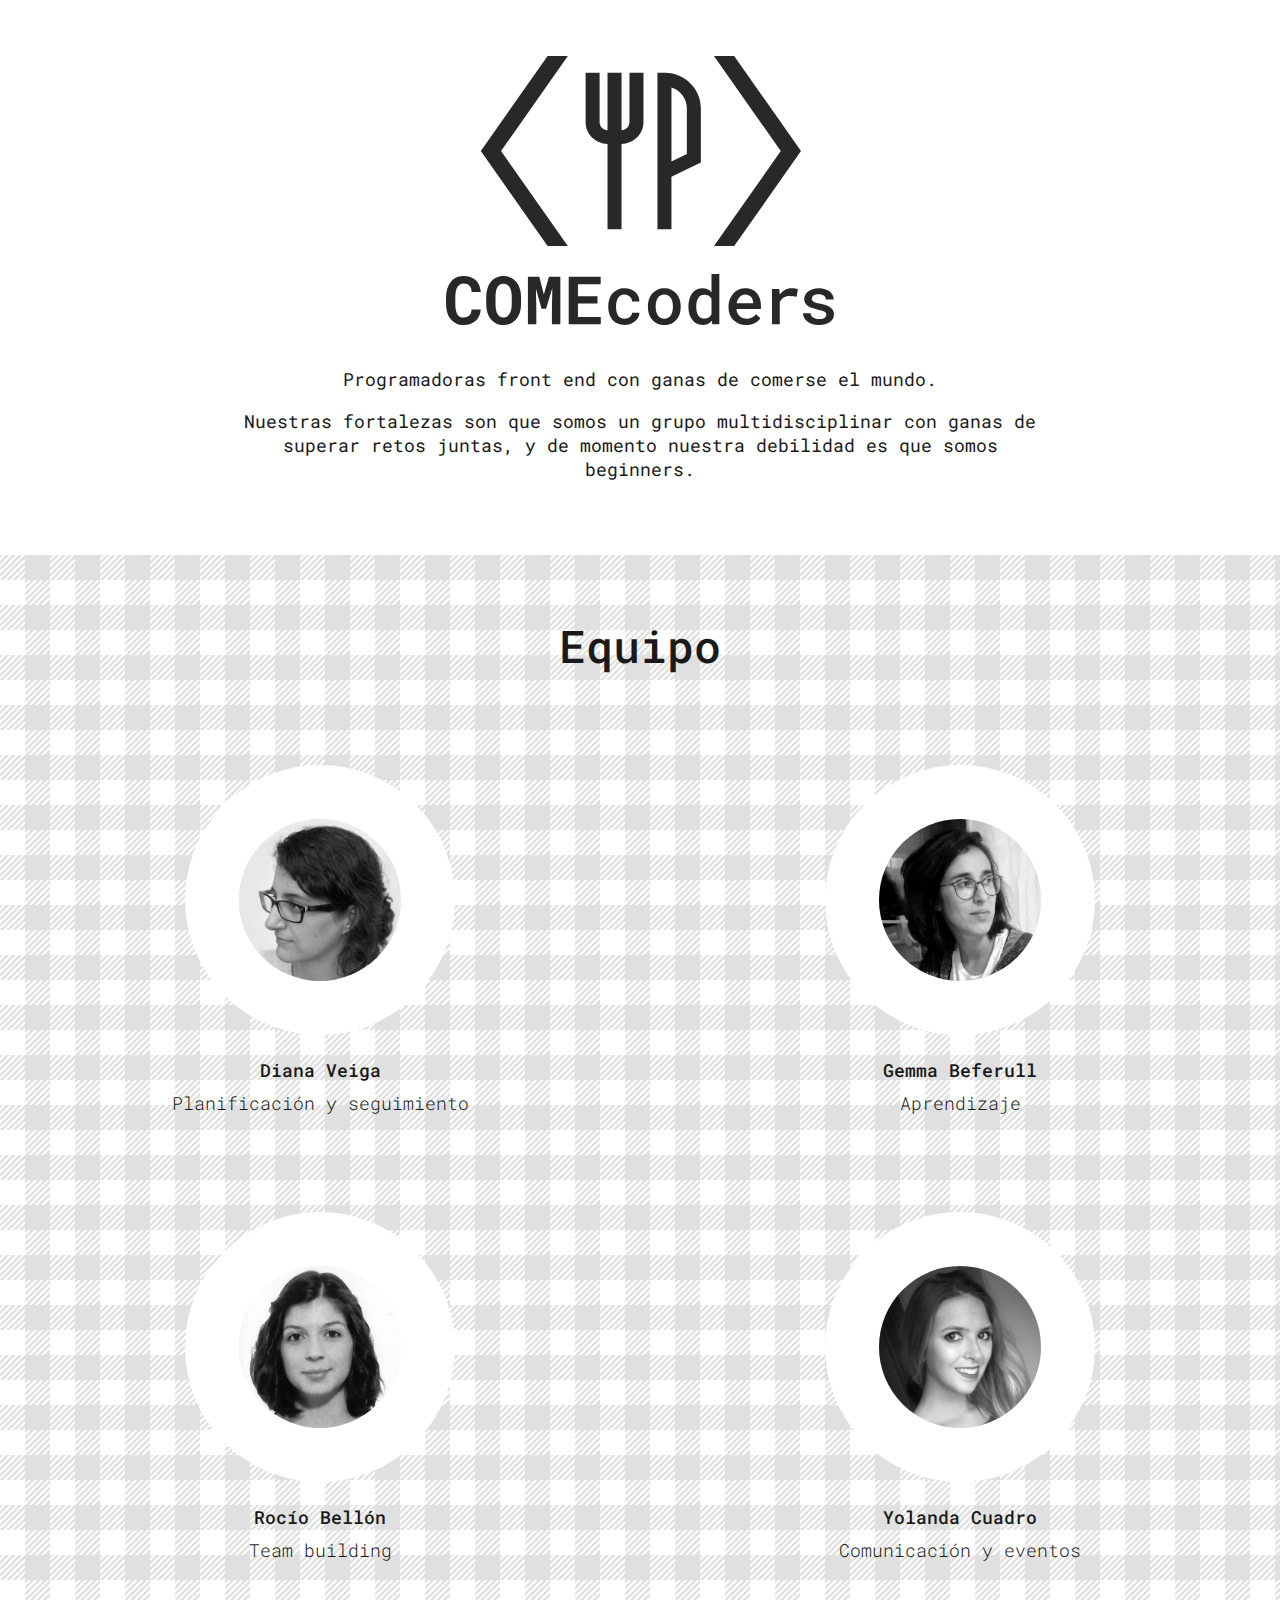
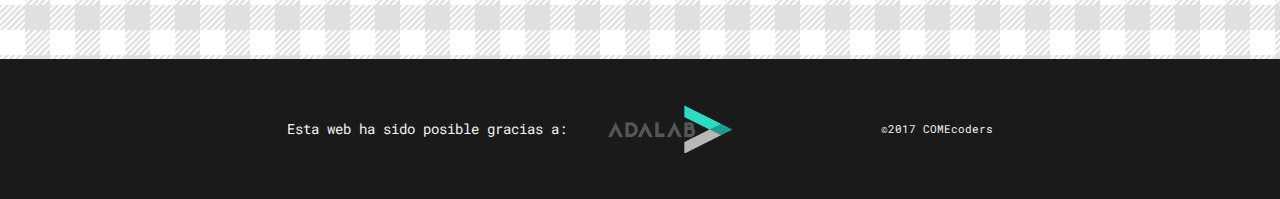
<file: index.html>
<!DOCTYPE html>
<html lang="es">
<head>
  <meta charset="utf-8">
  <meta name="viewport" content="width=device-width, initial-scale=1">
  <title>COMEcoders</title>
  <link href="https://fonts.googleapis.com/css?family=Roboto+Mono:300,400,500" rel="stylesheet">
  <link rel="stylesheet" href="css/style-a.css">
</head>


<body>
  <header>
    <div class="cabecera">
      <img src="img/logo-a.svg" alt="logoA" class="logo">
      <br>
      <div class="descripcion-equipo">
        <p>Programadoras front end con ganas de comerse el mundo.</p>
        <p>
          Nuestras fortalezas son que somos un grupo multidisciplinar con ganas de superar retos juntas, y de momento nuestra debilidad es que somos beginners.
        </p>
      </div>
    </div>
  </header>


  <section>
    <br>
    <h2 class="section-title"> Equipo </h2>
    <div class="flex">

      <div class="name">
        <a href="diana.html"> <img src="img/diana-small.png" alt="Imagen Diana"></a>
        <p class= "member-name">Diana Veiga</p>
        <p class= "member-rol">Planificación y seguimiento</p>
      </div>

      <div class="name">
        <a href="gemma.html">  <img src="img/gemma.png" alt="Imagen Gemma"></a>
        <p class= "member-name">Gemma Beferull</p>
        <p class= "member-rol">Aprendizaje</p>
      </div>

      <div class="name">
        <a href="rocio.html"> <img src="img/rocio.png" alt="Imagen Rocío"></a>
        <p class= "member-name"> Rocío Bellón</p>
        <p class= "member-rol">Team building</p>
      </div>

      <div class="name">
        <a href="yolanda.html">  <img src="img/yolanda.png" alt="Imagen Yolanda"></a>
        <p class= "member-name">Yolanda Cuadro</p>
        <p class= "member-rol">Comunicación y eventos</p>
      </div>
    </div>
  </section>


  <footer class="footer">
    <div class="thanks">
      <p>Esta web ha sido posible gracias a:</p>
    </div>
    <a href="http://adalab.es/" target="_blank" class="adalab"><img src="img/adalab-logo.png"></a>

    <p class="attributions">©2017 COMEcoders</p>
  </footer>
</body>
</html>
</file>
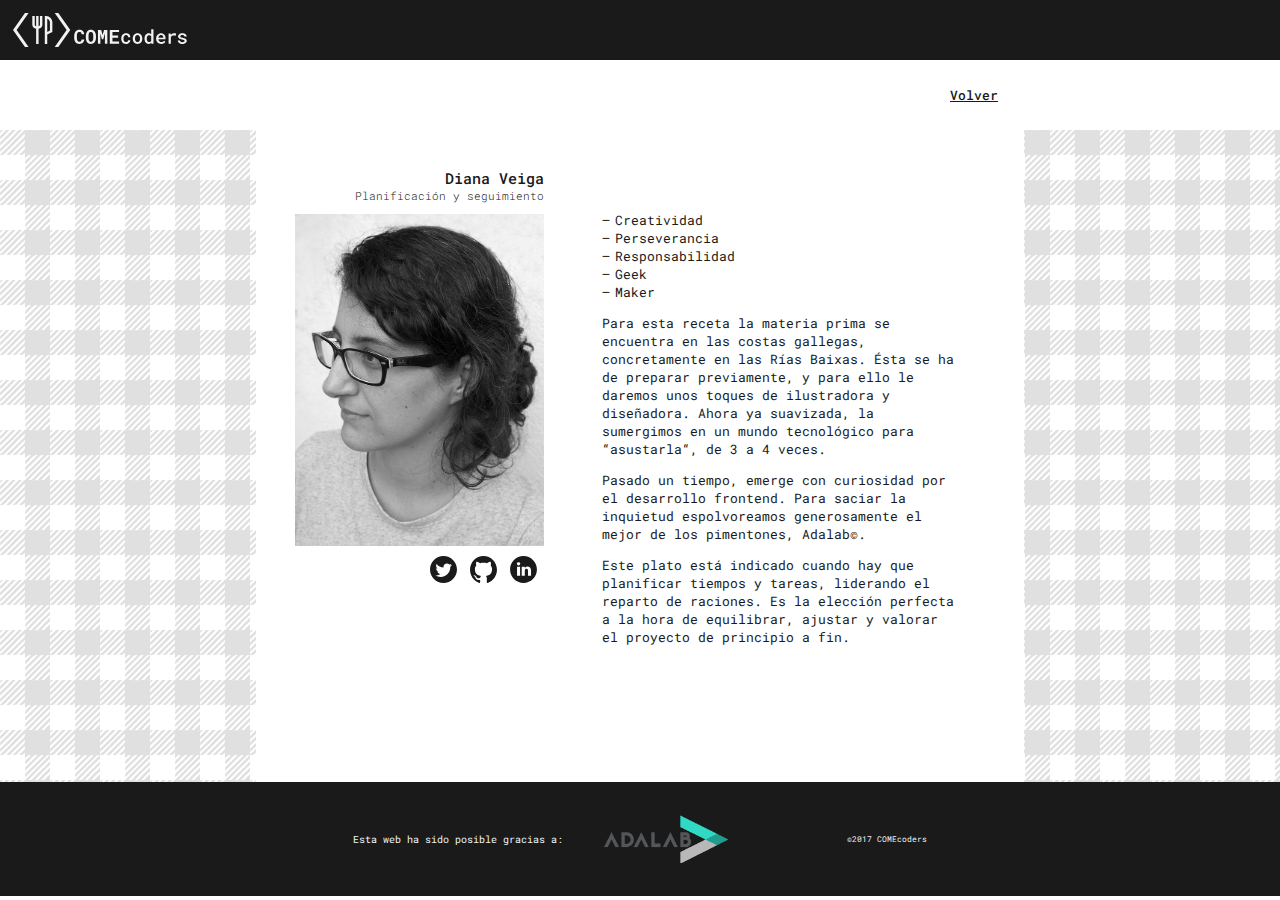
<file: diana.html>
<!DOCTYPE html>
<html lang="es">
<head>
  <meta charset="utf-8">
  <meta name="viewport" content="width=device-width, initial-scale=1">
  <title>COMEcoders: Diana Veiga</title>
  <link href="https://fonts.googleapis.com/css?family=Roboto+Mono:300,400,500" rel="stylesheet">
  <link rel="stylesheet" href="css/style-b.css">
</head>
<body>

  <header class="header-b">
    <a href="."><img src="img/logo-b.svg" class="logo-b" alt="logo comecoders"></a>
  </header>


  <nav>
    <div class="back">
      <a href=".">Volver</a>
    </div>
  </nav>


  <main>
    <div class="member">
      <section class="card">
        <p class="name">Diana Veiga</p>
        <p class="description">Planificación y seguimiento</p>
        <img class="photography" src="img/diana-large.png" alt="Fotografía de Diana Veiga">

        <div class="social">
          <a href="https://twitter.com/TokyToMe" target="_blank">
            <img src="img/twitter.svg"  alt="twitter">
          </a>
          <a href="https://github.com/Tokytome" target="_blank"><img src="img/github.svg"  alt="github"></a>
          <a href="https://www.linkedin.com/in/dianaveiga" target="_blank"><img src="img/linkedin.svg" alt="linkedin"></a>
        </div>
      </section>

      <section class="data">
        <ul>
          <li>Creatividad</li>
          <li>Perseverancia</li>
          <li>Responsabilidad</li>
          <li>Geek</li>
          <li>Maker</li>
        </ul>
        <p>
          Para esta receta la materia prima se encuentra en las costas gallegas, concretamente en las Rías Baixas. Ésta se ha de preparar previamente, y para ello le daremos unos toques de ilustradora y diseñadora. Ahora ya suavizada, la sumergimos en un mundo tecnológico para “asustarla“, de 3 a 4 veces.
        </p>
        <p>
          Pasado un tiempo, emerge con curiosidad por el desarrollo frontend. Para saciar la inquietud espolvoreamos generosamente el mejor de los pimentones, Adalab©.
        </p>
        <p>
          Este plato está indicado cuando hay que planificar tiempos y tareas, liderando el reparto de raciones. Es la elección perfecta a la hora de equilibrar, ajustar y valorar el proyecto de principio a fin.
        </p>
      </section>
    </div>
  </main>


  <footer class="footer">
    <div class="thanks">
      <p>Esta web ha sido posible gracias a:</p>
    </div>
    <a href="http://adalab.es/" target="_blank" class="adalab"><img src="img/adalab-logo.png"></a>
    <p class="attributions">©2017 COMEcoders</p>
  </footer>
</body>
</html>
</file>
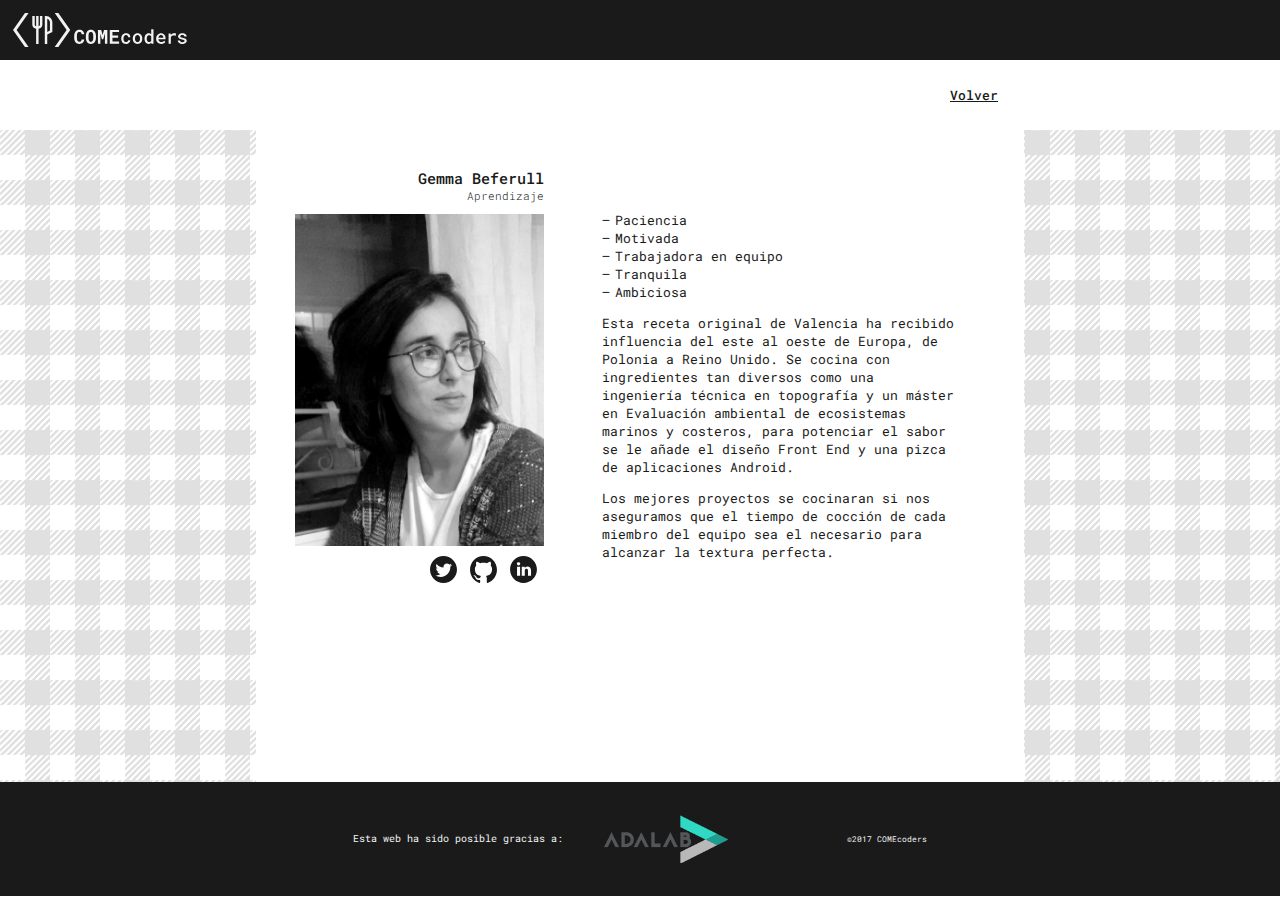
<file: gemma.html>
<!DOCTYPE html>
<html lang="es">
<head>
  <meta charset="utf-8">
  <meta name="viewport" content="width=device-width, initial-scale=1">
  <title>COMEcoders: Gemma Beferull</title>
  <link href="https://fonts.googleapis.com/css?family=Roboto+Mono:300,400,500" rel="stylesheet">
  <link rel="stylesheet" href="css/style-b.css">
</head>
<body>

  <header class="header-b">
    <a href="."><img src="img/logo-b.svg" class="logo-b" alt="logo comecoders"></a>
  </header>


  <nav>
    <div class="back">
      <a href=".">Volver</a>
    </div>
  </nav>


  <main>
    <div class="member">
      <section class="card">
        <p class="name">Gemma Beferull</p>
        <p class="description">Aprendizaje</p>
        <img class="photography" src="img/gemma-large.png" alt="Fotografía de Gemma Beferull">

        <div class="social">
          <a href="https://twitter.com/GemmaBeferull" target="_blank">
            <img src="img/twitter.svg"  alt="twitter">
          </a>
          <a href="https://github.com/GemmaBeferull" target="_blank"><img src="img/github.svg"  alt="github"></a>
          <a href="https://www.linkedin.com/in/gemmabeferull" target="_blank"><img src="img/linkedin.svg" alt="linkedin"></a>
        </div>
      </section>

      <section class="data">
        <ul>
          <li>Paciencia</li>
          <li>Motivada</li>
          <li>Trabajadora en equipo</li>
          <li>Tranquila</li>
          <li>Ambiciosa</li>
        </ul>
        <p>
          Esta receta original de Valencia ha recibido influencia del este al oeste de Europa, de Polonia a Reino Unido. Se cocina con ingredientes tan diversos como una ingeniería técnica en topografía y un máster en Evaluación ambiental de ecosistemas marinos y costeros, para potenciar el sabor se le añade el diseño Front End y una pizca de aplicaciones Android.
        </p>
        <p>
          Los mejores proyectos se cocinaran si nos aseguramos que el tiempo de cocción de cada miembro del equipo sea el necesario para alcanzar la textura perfecta.
        </p>
      </section>
    </div>
  </main>


  <footer class="footer">
    <div class="thanks">
      <p>Esta web ha sido posible gracias a:</p>
    </div>
    <a href="http://adalab.es/" target="_blank" class="adalab"><img src="img/adalab-logo.png"></a>
    <p class="attributions">©2017 COMEcoders</p>
  </footer>
</body>
</html>
</file>
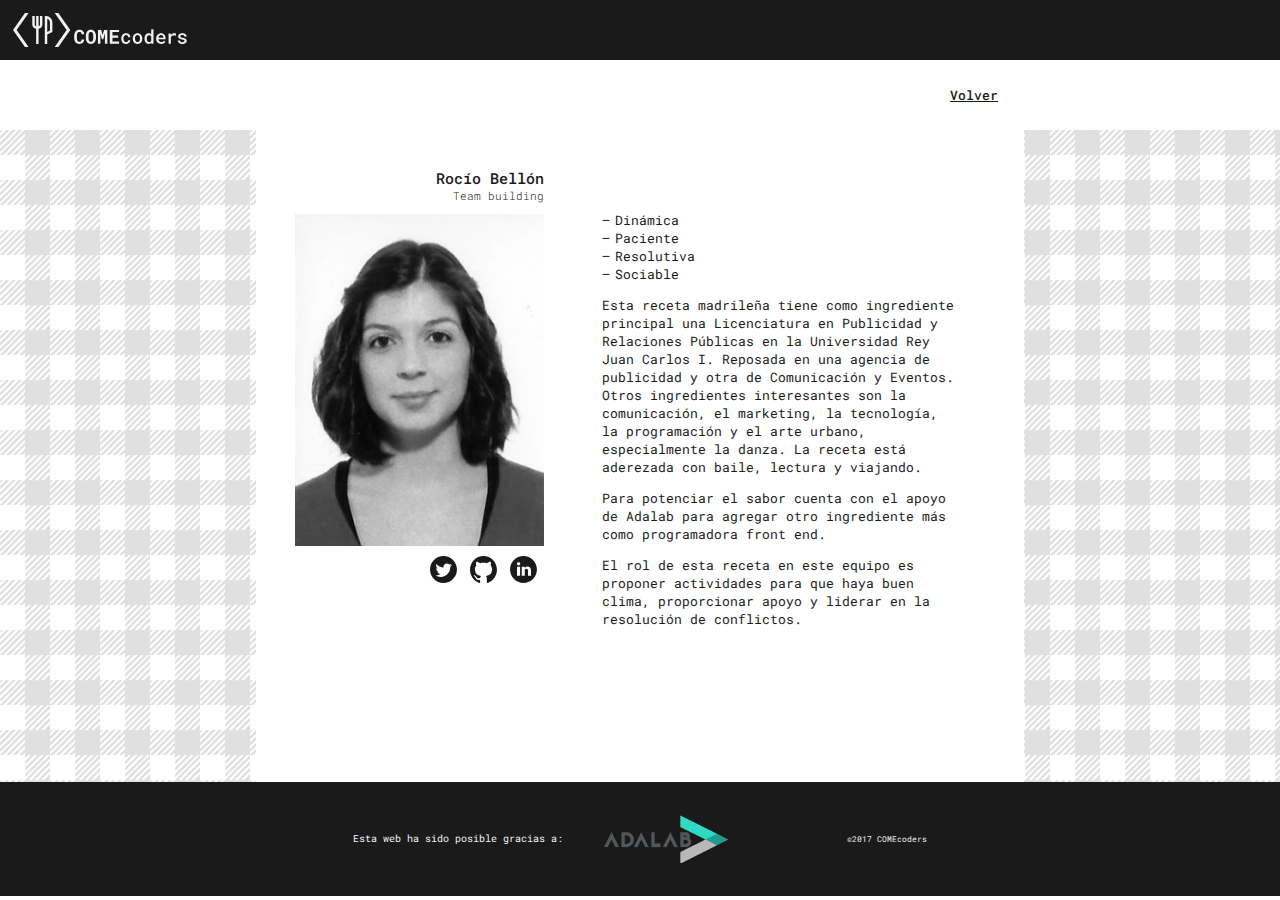
<file: rocio.html>
<!DOCTYPE html>
<html lang="es">
<head>
  <meta charset="utf-8">
  <meta name="viewport" content="width=device-width, initial-scale=1">
  <title>COMEcoders: Rocío Bellón</title>
  <link href="https://fonts.googleapis.com/css?family=Roboto+Mono:300,400,500" rel="stylesheet">
  <link rel="stylesheet" href="css/style-b.css">
</head>
<body>

  <header class="header-b">
    <a href="."><img src="img/logo-b.svg" class="logo-b" alt="logo comecoders"></a>
  </header>


  <nav>
    <div class="back">
      <a href=".">Volver</a>
    </div>
  </nav>


  <main>
    <div class="member">
      <section class="card">
        <p class="name">Rocío Bellón</p>
        <p class="description">Team building</p>
        <img class="photography" src="img/rocio-large.png" alt="Fotografía de Rocío Bellón">

        <div class="social">
          <a href="https://twitter.com/Roobelloncezar" target="_blank">
            <img src="img/twitter.svg"  alt="twitter">
          </a>
          <a href="https://github.com/RocioBellon" target="_blank"><img src="img/github.svg"  alt="github"></a>
          <a href="https://www.linkedin.com/in/rociobelloncezar" target="_blank"><img src="img/linkedin.svg" alt="linkedin"></a>
        </div>
      </section>

      <section class="data">
        <ul>
          <li>Dinámica</li>
          <li>Paciente</li>
          <li>Resolutiva</li>
          <li>Sociable</li>
        </ul>
        <p>
          Esta receta madrileña tiene como ingrediente principal una Licenciatura en Publicidad y Relaciones Públicas en la Universidad Rey Juan Carlos I. Reposada en una agencia de publicidad y otra de Comunicación y Eventos. Otros ingredientes interesantes son la comunicación, el marketing, la tecnología, la programación y el arte urbano, especialmente la danza. La receta está aderezada con baile, lectura y viajando.
        </p>
        <p>
          Para potenciar el sabor cuenta con el apoyo de Adalab para agregar otro ingrediente más como programadora front end.
        </p>
        <p>
          El rol de esta receta en este equipo es proponer actividades para que haya buen clima, proporcionar apoyo y liderar en la resolución de conflictos.
        </p>
      </section>
    </div>
  </main>


  <footer class="footer">
    <div class="thanks">
      <p>Esta web ha sido posible gracias a:</p>
    </div>
    <a href="http://adalab.es/" target="_blank" class="adalab"><img src="img/adalab-logo.png"></a>
    <p class="attributions">©2017 COMEcoders</p>
  </footer>
</body>
</html>
</file>
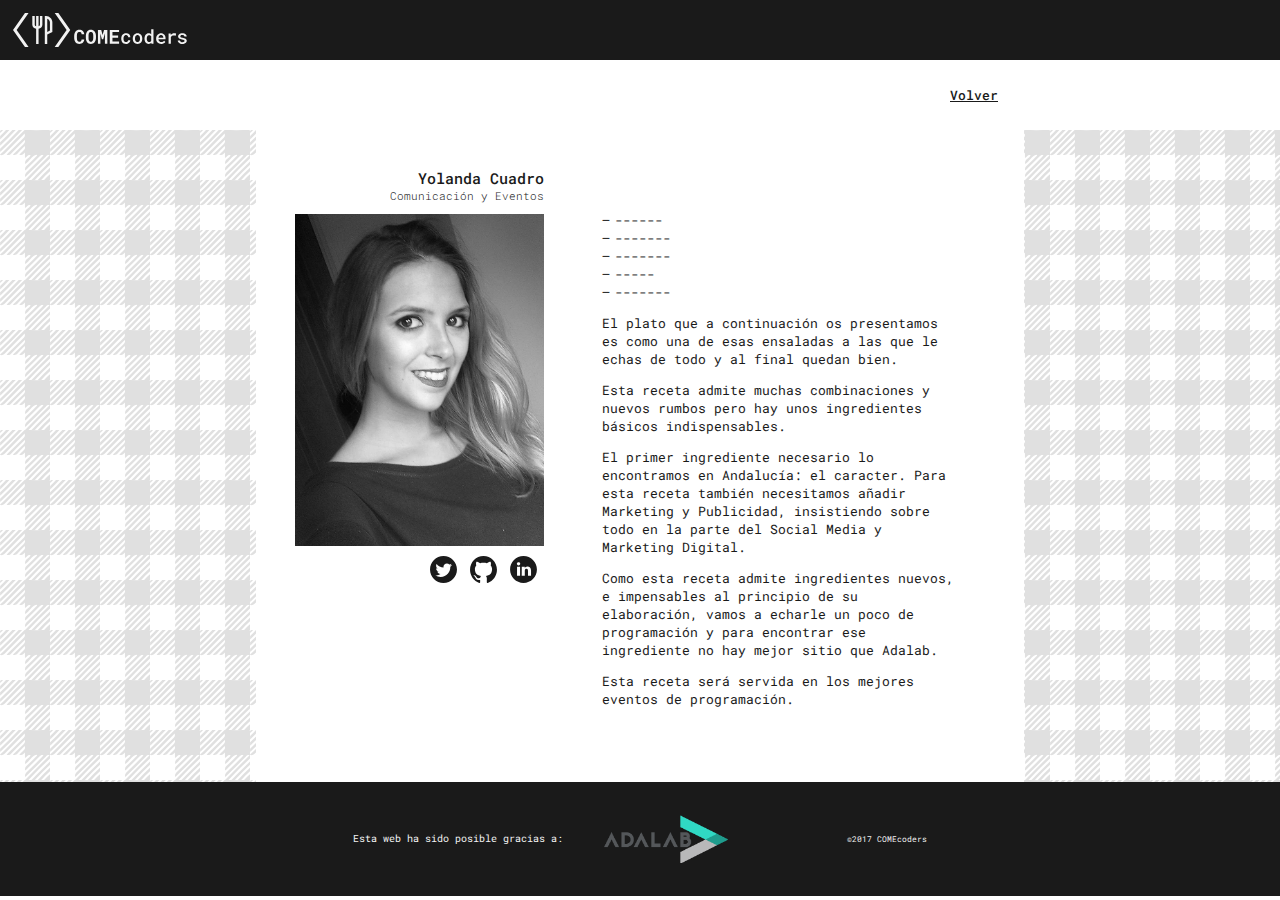
<file: yolanda.html>
<!DOCTYPE html>
<html lang="es">
<head>
  <meta charset="utf-8">
  <meta name="viewport" content="width=device-width, initial-scale=1">
  <title>COMEcoders: Yolanda Cuadro</title>
  <link href="https://fonts.googleapis.com/css?family=Roboto+Mono:300,400,500" rel="stylesheet">
  <link rel="stylesheet" href="css/style-b.css">
</head>
<body>

  <header class="header-b">
    <a href="."><img src="img/logo-b.svg" class="logo-b" alt="logo comecoders"></a>
  </header>


  <nav>
    <div class="back">
      <a href=".">Volver</a>
    </div>
  </nav>


  <main>
    <div class="member">
      <section class="card">
        <p class="name">Yolanda Cuadro</p>
        <p class="description">Comunicación y Eventos</p>
        <img class="photography" src="img/yolanda-large.png" alt="Fotografía de Yolanda Cuadro">

        <div class="social">
          <a href="https://twitter.com/YolandaCuadro" target="_blank">
            <img src="img/twitter.svg"  alt="twitter">
          </a>
          <a href="https://github.com/YolandaCuadro" target="_blank"><img src="img/github.svg"  alt="github"></a>
          <a href="https://www.linkedin.com/in/yolanda-cuadro-de-los-reyes-369125b9" target="_blank"><img src="img/linkedin.svg" alt="linkedin"></a>
        </div>
      </section>

      <section class="data">
        <ul>
          <li>------</li>
          <li>-------</li>
          <li>-------</li>
          <li>-----</li>
          <li>-------</li>
        </ul>
        <p>
          El plato que a continuación os presentamos es como una de esas ensaladas a las que le echas de todo y al final quedan bien.
        </p>
        <p>
          Esta receta admite muchas combinaciones y nuevos rumbos pero hay unos ingredientes básicos indispensables.
        </p>
        <p>
          El primer ingrediente necesario lo encontramos en Andalucía: el caracter. Para esta receta también necesitamos añadir Marketing y Publicidad, insistiendo sobre todo en la parte del Social Media y Marketing Digital.
        </p>
        <p>
          Como esta receta admite ingredientes nuevos, e impensables al principio de su elaboración, vamos a echarle un poco de programación y para encontrar ese ingrediente no hay mejor sitio que Adalab.
        </p>
        <p>
          Esta receta será servida en los mejores eventos de programación.
        </p>
      </section>
    </div>
  </main>


  <footer class="footer">
    <div class="thanks">
      <p>Esta web ha sido posible gracias a:</p>
    </div>
    <a href="http://adalab.es/" target="_blank" class="adalab"><img src="img/adalab-logo.png"></a>
    <p class="attributions">©2017 COMEcoders</p>
  </footer>
</body>
</html>
</file>
<file: css/style-a.css>
* {
  box-sizing: border-box;
}

body {
  font-family: 'Roboto Mono', monospace;
  font-size: 1em;
  color:#1A1A1A;
  margin: 0;
}

.cabecera {
  text-align: center;
  padding: 3.125em;
}

.logo {
  width: 100%;
}

section {
  background-image: url("../img/background.svg");
  background-repeat: repeat;
  text-align: center;
  margin-top: auto;
  margin-bottom: auto;
}

.section-title {
  margin-bottom: 2em;
  font-size: 2.500em;
  font-weight: 500;
}

.name {
  text-align: center;
  margin-top: auto;
  padding-bottom: 4.375em;
}

section img {
  width:15em;
  border-radius: 50%;
  border: 3em solid white;
}

.member-name {
  margin-bottom: 0.500em;
  font-weight: 500;
}

.member-rol {
  margin-top:0.500em;
  font-weight: 300;
}

footer {
  align-items: center;
  background: #1A1A1A;
  color: #F2F2F2;
  display: flex;
  flex-direction: column;
  font-size: 0.750em;
  padding: 1.875em;
  text-align:center;
}

footer img {
  padding-bottom: 1.250em;
  width: 60%;
}

.attributions {
  font-size: 0.625em;
}

@media all and (min-width:768px){
  body {
    font-size: 1.125em;
  }

  .cabecera {
    max-width: 500px;
  }

  header {
    display: flex;
    flex-direction: column;
    align-items: center;
  }
}

@media all and (min-width:920px){
  body {
    font-size: 1.125em;
  }

  .flex {
    display: flex;
    flex-wrap: wrap;
    justify-content: center;
  }

  .name {
    width: 50%;
  }

  .footer {
    display:flex;
    flex-direction: row;
    justify-content: center;
  }

  .thanks {
    font-size: 1em;
  }

  .attributions {
    font-size: 0.8em;
    padding-left: 10em;
  }

  .adalab {
    padding-top: 1.5em;
  }
}

@media all and (min-width:1024px){
  body {
    font-size: 1.125em;
  }

  .descripcion-equipo {
    min-width: 800px;
  }

  .cabecera {
    display:flex;
    flex-direction: column;
    align-items: center;
  }
}
</file>
<file: css/style-b.css>
/*  GENERAL */

* {
  box-sizing: border-box;
}

body {
  color: #1A1A1A;
  font-family: 'Roboto Mono', monospace;
  font-size: 12px;
  margin: 0;
  min-height: 100vh;
}

.description {
  font-size: 0.875em;
  font-weight: 300;
  margin-top: 0;
}

.name {
  font-size: 1.125em;
  font-weight: 500;
  margin-bottom: 0;
  margin-top: 0;
}

/* HEADER */

.header-b {
  background: #1A1A1A;
}

.logo-b {
  display: block;
  max-width: 200px;
  padding: 1em;
  width: 50%;
}

/* NAV */

nav {
  padding: 2.5em 1.5em 1em 2em;
}

nav a {
  color: #1A1A1A;
  font-weight: 500;
}

/* MAIN */

.card {
  background-image: linear-gradient(to bottom, white, white);
  background-origin: border-box;
  background-position: left top;
  background-repeat: no-repeat;
  background-size: 100% 80%;
  padding: 1em 2em 0 2em;
}

.data {
  padding: 0.25em 2em 4em 2em;
}

main {
  background-image: url("../img/background.svg");
  background-repeat: repeat;
  flex-grow: 1;
}

.photography {
  max-width: 500px;
  width: 80%;
}

.social {
  display: flex;
  justify-content: space-between;
  margin-top: 0.75em;
  max-width: 200px;
  width: 50%;
}

.social img {
  padding: 0 0.5em 0 0.5em;
  width: 100%;
}

.data ul {
  list-style-type: none;
  padding-left: 1em;
}

.data ul li:before {
  content: '\2014';
  margin-left: -1em;
  position: absolute;
}

/* FOOTER */

footer {
  align-items: center;
  background: #1A1A1A;
  color: #F2F2F2;
  display: flex;
  flex-direction: column;
  font-size: 0.750em;
  padding: 1.875em;
  text-align:center;
}

footer img {
  padding-bottom: 1.250em;
  width: 60%;
}

.attributions {
  font-size: 0.625em;
}

/* MEDIA QUERIES */

@media all and (min-width:768px){
  body {
    font-size: 12px;
  }

  .data, .card {
    padding-left: 9em;
    padding-right: 9em;
  }

  nav {
    padding-left: 9em;
  }
}

@media all and (min-width:920px){
  nav {
    display: flex;
    justify-content: center;
    padding: 0;
  }

  nav .back {
    display: flex;
    flex-direction: row-reverse;
    padding: 2em;
    width: 80%;
  }

  main {
    display: flex;
    justify-content: center;
  }

  .member {
    display: flex;
    justify-content: center;
    width: 80%;
  }

  .card {
    align-items: flex-end;
    background-size: 100%;
    display: flex;
    flex-direction: column;
    padding: 3em 1.5em 15em 5em;
    width: 40%;
  }

  .photography {
    width: 100%;
  }

  .data {
    background-image: linear-gradient(to bottom, white, white);
    background-origin: border-box;
    background-position: left top;
    padding: 5.25em 5em 0 1.5em;
    width: 60%;
  }

  .footer{
    display:flex;
    flex-direction: row;
    justify-content: center;
  }

  .thanks{
    font-size: 1em;
  }

  .attributions{
    font-size: 0.8em;
    padding-left: 10em;
  }

  .adalab {
    padding-top: 1.5em;
  }
}

@media all and (min-width:1024px){
  body {
    font-size: 13px;
  }

  .member, nav .back {
    width: 60%;
  }

  .card, .data{
    padding-left: 3em;
  }

  .social {
    max-width: 120px;
  }
}
</file>
